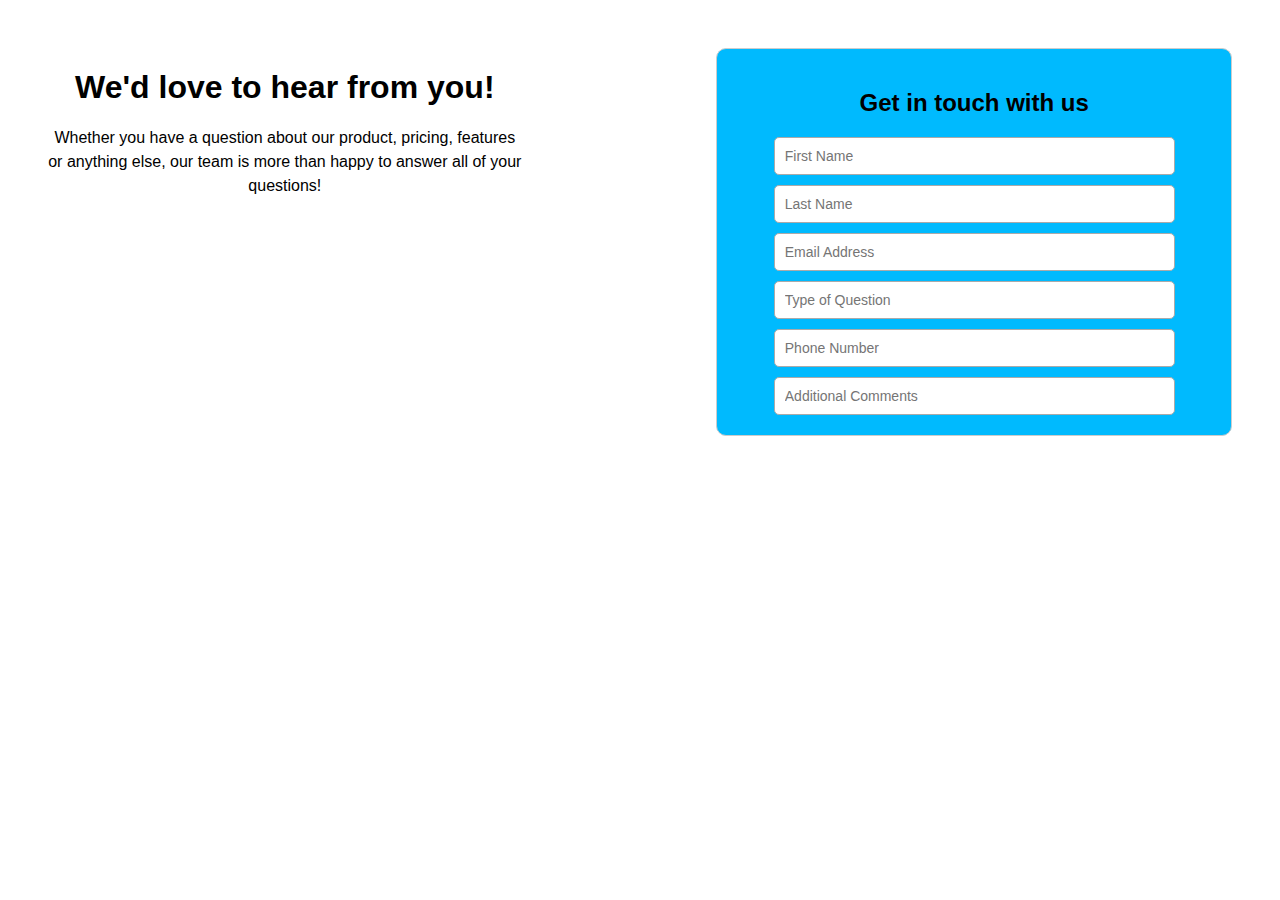
<file: contact_us.html>
<!DOCTYPE html>
<html>
    <head>
        <meta charset="UTF-8">
        <meta name="viewport" content="width=device-width, initial-scale=1.0">
        <title>Contact Us Page</title>
        <link rel="stylesheet" href="contact_us.css">
    </head>
    <body>
        <div class = "left-section">
            <h1>We'd love to hear from you!</h1>
            <p>Whether you have a question about our product, pricing, features or anything else, our team is more than happy to answer all of your questions!</p>
        </div>
        
        <div class = "contact-box">
            <h2>Get in touch with us</h2>

            <input type="text" placeholder="First Name"/>
            <input type="text" placeholder="Last Name"/>

            <input type="text" placeholder="Email Address"/>
            <input type="text" placeholder="Type of Question"/>
            <input type="text" placeholder="Phone Number"/>
            <input type="text" placeholder="Additional Comments"/>
            
        </div>

    </body>
</html>
</file>
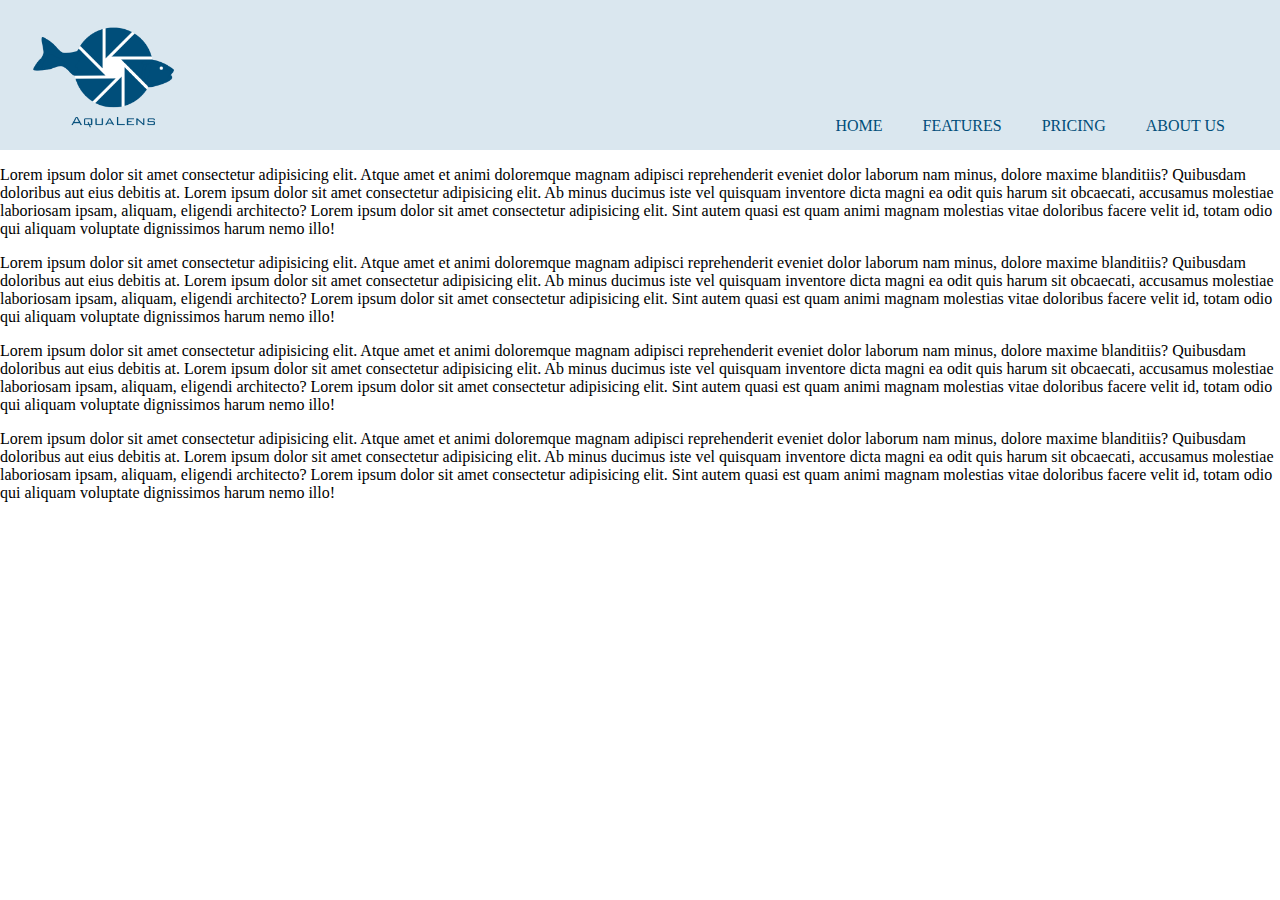
<file: nav_bar.html>
<!DOCTYPE html>
<html lang="en"> 

    <head> 
        <title> AquaLens</title>
        <link rel="icon" type="image/png" href="/images/favicon-32x32.png">

        <style> 
            body{
                margin: 0px; 
                padding: 0px;
            }
            .navbar{ 
                position: sticky;
                top: 0;
                height: 150px;
                background-color: rgb(218, 231, 239);
                display: flex;
                align-items: center;
                justify-content: left;
                position:relative;
                
            }
            .navbar ul{ 
                list-style-type: none;
                padding: px;
                margin: 0px;
                overflow: hidden;
                padding-right: 40px;
                position: absolute;
                bottom: 0px;
                right: 0px;
                display: flex;
        
            }
            .navbar a{ 
                color: #004e7a;
                text-decoration: none;
                padding: 15px;
                display: block;  
            }
            .navbar li:hover{ 
                background-color: #b9d5e7;
                transform: scale(1.1);
                font-weight: bold;
            }
            .navbar li{ 
                float: left; 
                margin-left: 10px;
            }
            .navbar img{ 
                margin-left: 15px;
                align-items: center;
                width: 150px;
                height: 150px;

            }

    </style>
    </head>

    
    <body>
        <header class="sticky top-0 w-full"> 
        <nav class="navbar"> 
            <a href="home.html"><img src="images/AquaLens-Logo.png"></a>
            <ul>
                <li><a href="home.html"> HOME </a></li>
                <li><a href=""> FEATURES </a></li>
                <li><a href="pricing.html"> PRICING </a></li>
                <li><a href=""> ABOUT US </a></li>
            </ul>
        </nav>
            <main> 

            <p> Lorem ipsum dolor sit amet consectetur adipisicing elit. Atque amet et animi doloremque magnam adipisci reprehenderit eveniet dolor laborum nam minus, dolore maxime blanditiis? Quibusdam doloribus aut eius debitis at.
                Lorem ipsum dolor sit amet consectetur adipisicing elit. Ab minus ducimus iste vel quisquam inventore dicta magni ea odit quis harum sit obcaecati, accusamus molestiae laboriosam ipsam, aliquam, eligendi architecto?
                Lorem ipsum dolor sit amet consectetur adipisicing elit. Sint autem quasi est quam animi magnam molestias vitae doloribus facere velit id, totam odio qui aliquam voluptate dignissimos harum nemo illo!
            </p>

            <p> Lorem ipsum dolor sit amet consectetur adipisicing elit. Atque amet et animi doloremque magnam adipisci reprehenderit eveniet dolor laborum nam minus, dolore maxime blanditiis? Quibusdam doloribus aut eius debitis at.
                Lorem ipsum dolor sit amet consectetur adipisicing elit. Ab minus ducimus iste vel quisquam inventore dicta magni ea odit quis harum sit obcaecati, accusamus molestiae laboriosam ipsam, aliquam, eligendi architecto?
                Lorem ipsum dolor sit amet consectetur adipisicing elit. Sint autem quasi est quam animi magnam molestias vitae doloribus facere velit id, totam odio qui aliquam voluptate dignissimos harum nemo illo!
            </p><p> Lorem ipsum dolor sit amet consectetur adipisicing elit. Atque amet et animi doloremque magnam adipisci reprehenderit eveniet dolor laborum nam minus, dolore maxime blanditiis? Quibusdam doloribus aut eius debitis at.
                Lorem ipsum dolor sit amet consectetur adipisicing elit. Ab minus ducimus iste vel quisquam inventore dicta magni ea odit quis harum sit obcaecati, accusamus molestiae laboriosam ipsam, aliquam, eligendi architecto?
                Lorem ipsum dolor sit amet consectetur adipisicing elit. Sint autem quasi est quam animi magnam molestias vitae doloribus facere velit id, totam odio qui aliquam voluptate dignissimos harum nemo illo!
            </p><p> Lorem ipsum dolor sit amet consectetur adipisicing elit. Atque amet et animi doloremque magnam adipisci reprehenderit eveniet dolor laborum nam minus, dolore maxime blanditiis? Quibusdam doloribus aut eius debitis at.
                Lorem ipsum dolor sit amet consectetur adipisicing elit. Ab minus ducimus iste vel quisquam inventore dicta magni ea odit quis harum sit obcaecati, accusamus molestiae laboriosam ipsam, aliquam, eligendi architecto?
                Lorem ipsum dolor sit amet consectetur adipisicing elit. Sint autem quasi est quam animi magnam molestias vitae doloribus facere velit id, totam odio qui aliquam voluptate dignissimos harum nemo illo!
            </p>
            </main>
        </header>
    </body>

</html>
</file>
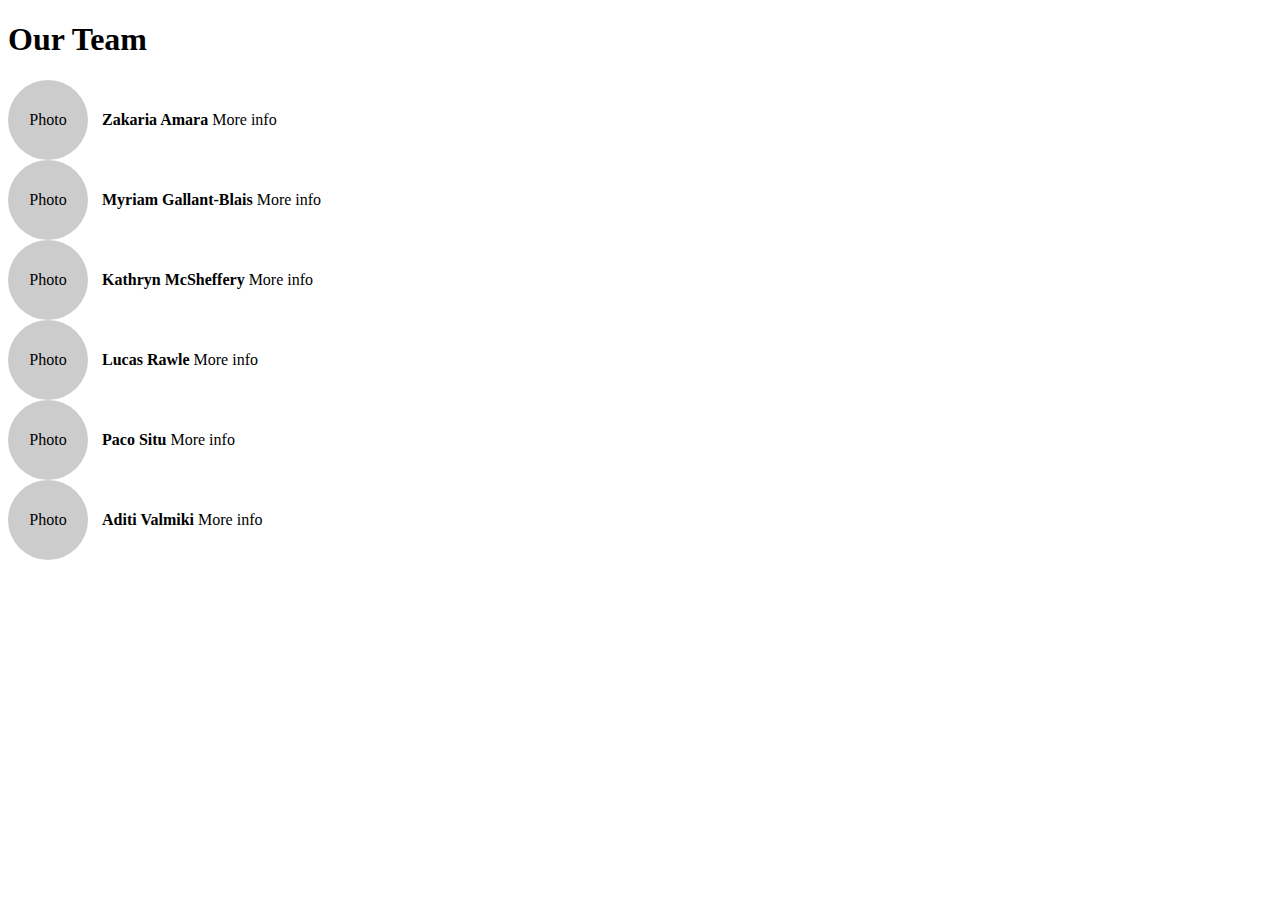
<file: team.html>
<!DOCTYPE html>
<html lang="en">
<head>
    <meta charset="UTF-8">
    <meta name="viewport" content="width=device-width, initial-scale=1.0">
    <title>Our Team</title>
    <style>
        .photo {
        width: 80px;
        height: 80px;
        border-radius: 50%;
        background-color: #ccc;
        display: inline-block;
        text-align: center;
        line-height: 80px;
        margin-right: 10px;
        }
        </style>
</head>
<body>
    <h1>Our Team</h1>
    <div>
        <span class="photo">Photo</span>
        <span><strong>Zakaria Amara</strong> More info</span>
    </div>
    <div>
        <span class="photo">Photo</span>
        <span><strong>Myriam Gallant-Blais</strong> More info</span>
    </div>
    <div>
        <span class="photo">Photo</span>
        <span><strong>Kathryn McSheffery</strong> More info</span>
    </div>
    <div>
        <span class="photo">Photo</span>
        <span><strong>Lucas Rawle</strong> More info</span>
    </div>
    <div>
        <span class="photo">Photo</span>
        <span><strong>Paco Situ</strong> More info</span>
    </div>
    <div>
        <span class="photo">Photo</span>
        <span><strong>Aditi Valmiki</strong> More info</span>
    </div>


</body>
</html>
</file>
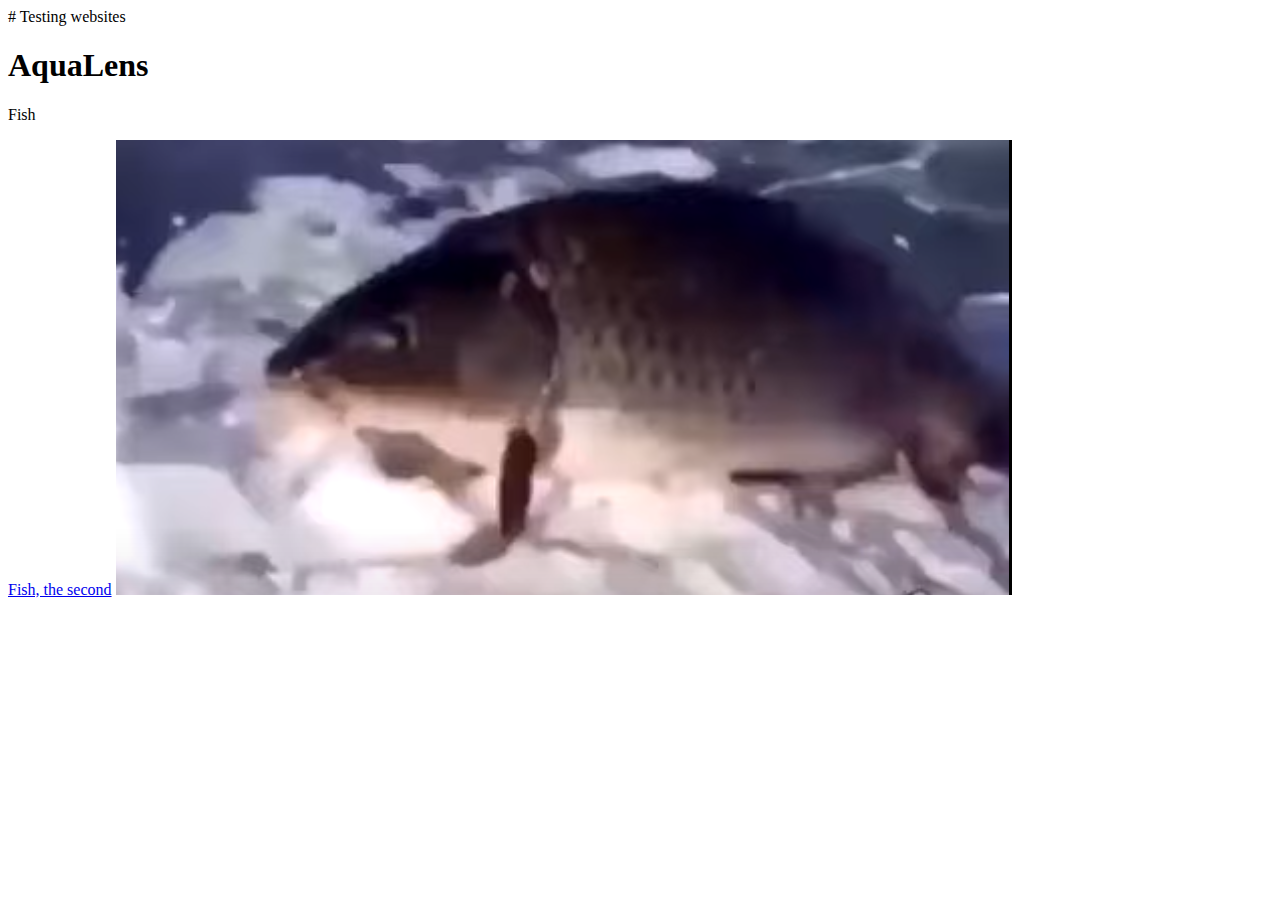
<file: TestSite.html>
# Testing websites

<html>
    <body>
        <h1>AquaLens</h1>
        <p>Fish</p>
        <a href="https://youtu.be/dQw4w9WgXcQ">Fish, the second</a>
        <img
            src="images/fish.png"
            alt="Fish" />
    </body>
</html>
</file>
<file: contact_us.css>
body {
      font-family: Arial, sans-serif;
      display: flex;
      justify-content: space-between; /* left section + contact box */
      align-items: flex-start;
      padding: 40px;
    }

    /* Left section with heading + paragraph */
    .left-section {
      width: 40%;
      text-align: center;
    }

    .left-section h1 {
      margin-bottom: 20px;
    }

    .left-section p {
      font-size: 16px;
      line-height: 1.5;
    }

    /* Contact box styling */
    .contact-box {
      background-color: rgb(0, 186, 254);
      padding: 20px;
      width: 40%;
      display: flex;
      flex-direction: column;
      justify-content: center;
      align-items: center;
      border: 1px solid #ccc;
      border-radius: 10px;
      gap: 10px;
    }

    .contact-box input {
      width: 80%;
      padding: 10px;
      font-size: 14px;
      border: 1px solid #aaa;
      border-radius: 5px;
    }

    .contact-box h2 {
      margin-bottom: 10px;
    }
</file>
